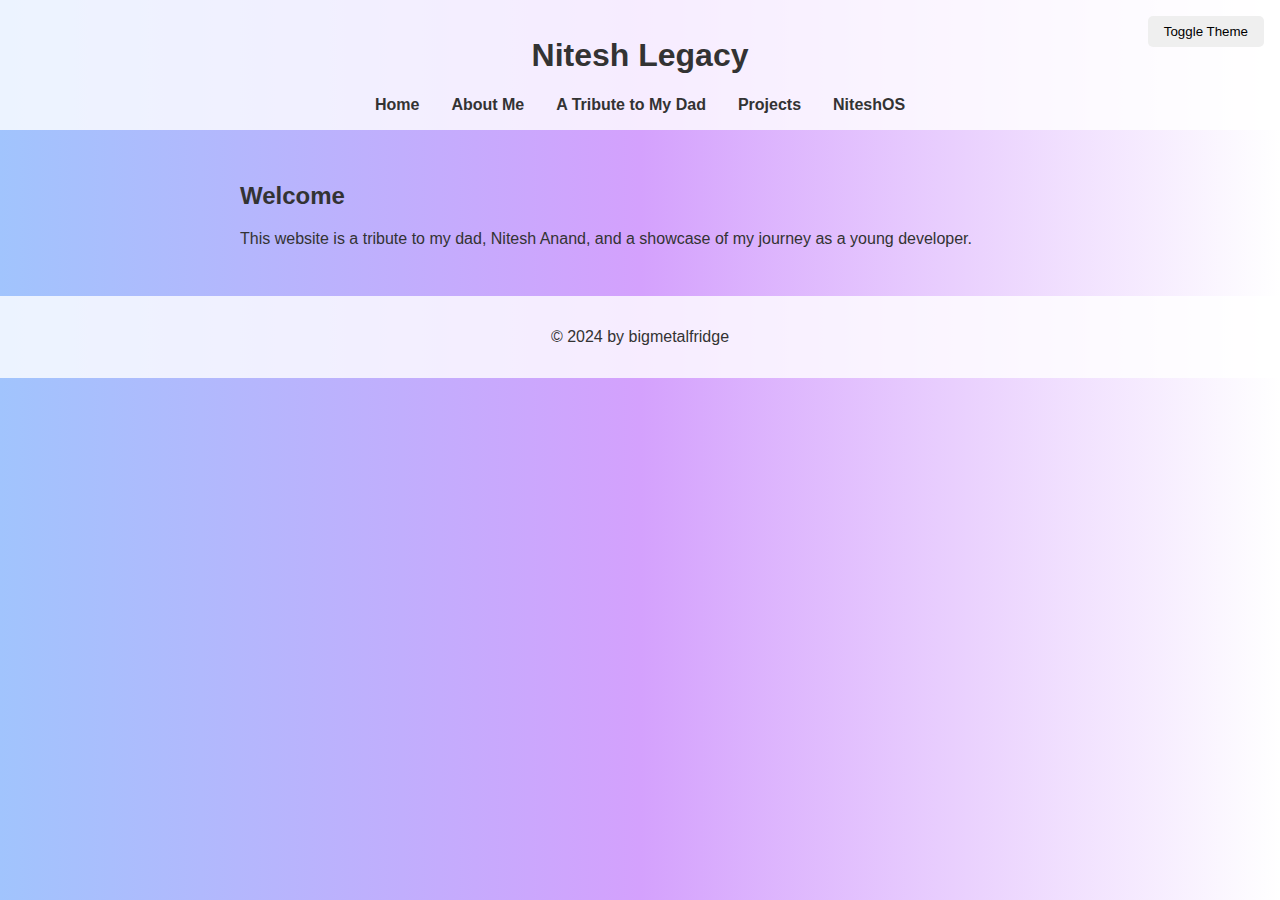
<file: index.html>
<!DOCTYPE html>
<html lang="en">
<head>
    <meta charset="UTF-8">
    <meta name="viewport" content="width=device-width, initial-scale=1.0">
    <title>Nitesh Legacy</title>
    <link rel="stylesheet" href="styles/style.css">
</head>
<body>
    <header>
        <h1>Nitesh Legacy</h1>
        <nav>
            <ul>
                <li><a href="/">Home</a></li>
                <li><a href="/about-me">About Me</a></li>
                <li><a href="/dad">A Tribute to My Dad</a></li>
                <li><a href="/projects">Projects</a></li>
                <li><a href="/os">NiteshOS</a></li>
            </ul>
        </nav>
    </header>
    <main>
        <section>
            <h2>Welcome</h2>
            <p>This website is a tribute to my dad, Nitesh Anand, and a showcase of my journey as a young developer.</p>
        </section>
    </main>
    <footer>
        <p>&copy; 2024 by bigmetalfridge</p>
    </footer>
    <button class="theme-switcher">Toggle Theme</button>
    <script src="scripts/main.js" defer></script>
</body>
</html>
</file>
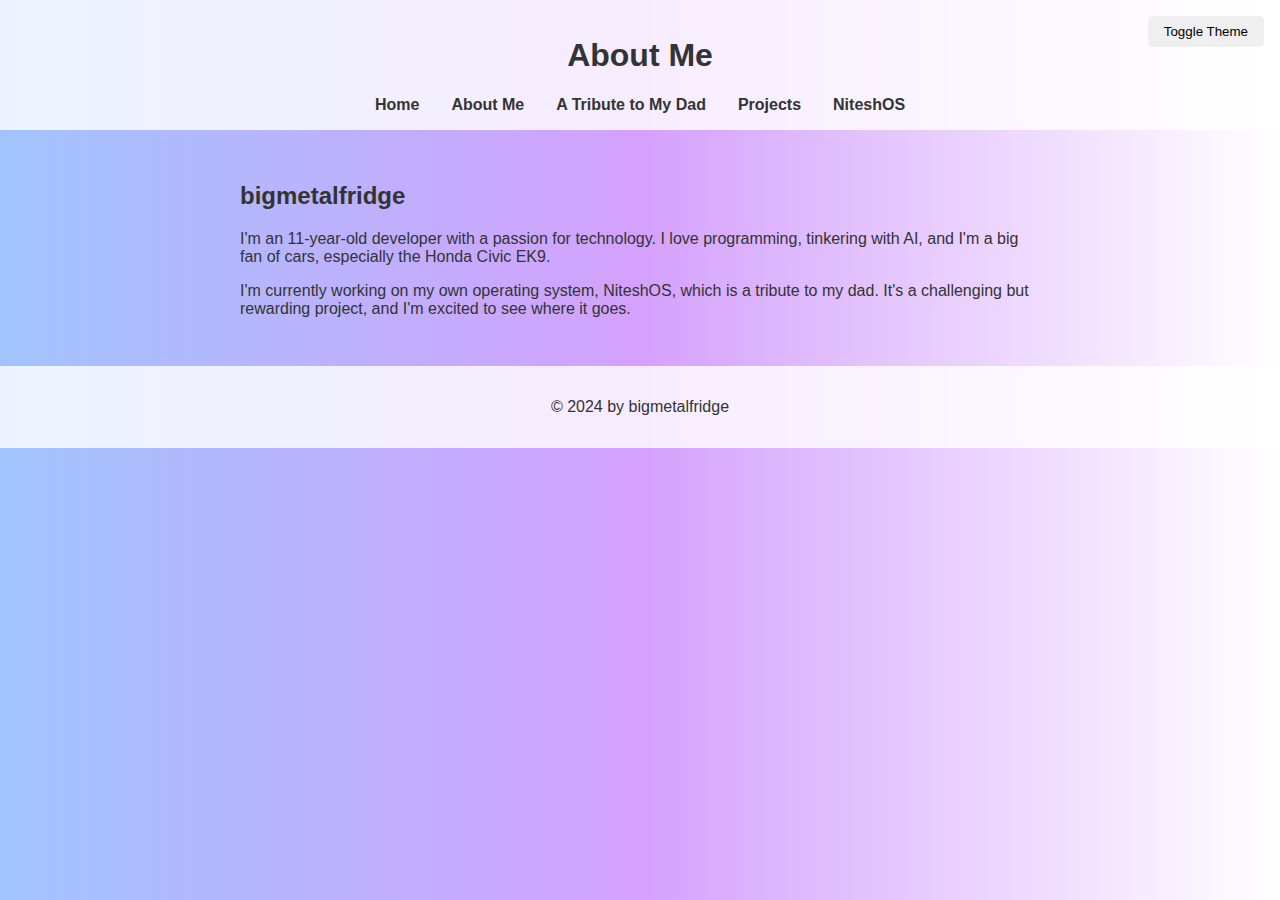
<file: about-me/index.html>
<!DOCTYPE html>
<html lang="en">
<head>
    <meta charset="UTF-8">
    <meta name="viewport" content="width=device-width, initial-scale=1.0">
    <title>About Me - Nitesh Legacy</title>
    <link rel="stylesheet" href="../styles/style.css">
</head>
<body>
    <header>
        <h1>About Me</h1>
        <nav>
            <ul>
                <li><a href="/">Home</a></li>
                <li><a href="/about-me">About Me</a></li>
                <li><a href="/dad">A Tribute to My Dad</a></li>
                <li><a href="/projects">Projects</a></li>
                <li><a href="/os">NiteshOS</a></li>
            </ul>
        </nav>
    </header>
    <main>
        <section>
            <h2>bigmetalfridge</h2>
            <p>I'm an 11-year-old developer with a passion for technology. I love programming, tinkering with AI, and I'm a big fan of cars, especially the Honda Civic EK9.</p>
            <p>I'm currently working on my own operating system, NiteshOS, which is a tribute to my dad. It's a challenging but rewarding project, and I'm excited to see where it goes.</p>
        </section>
    </main>
    <footer>
        <p>&copy; 2024 by bigmetalfridge</p>
    </footer>
    <button class="theme-switcher">Toggle Theme</button>
    <script src="../scripts/main.js" defer></script>
</body>
</html>
</file>
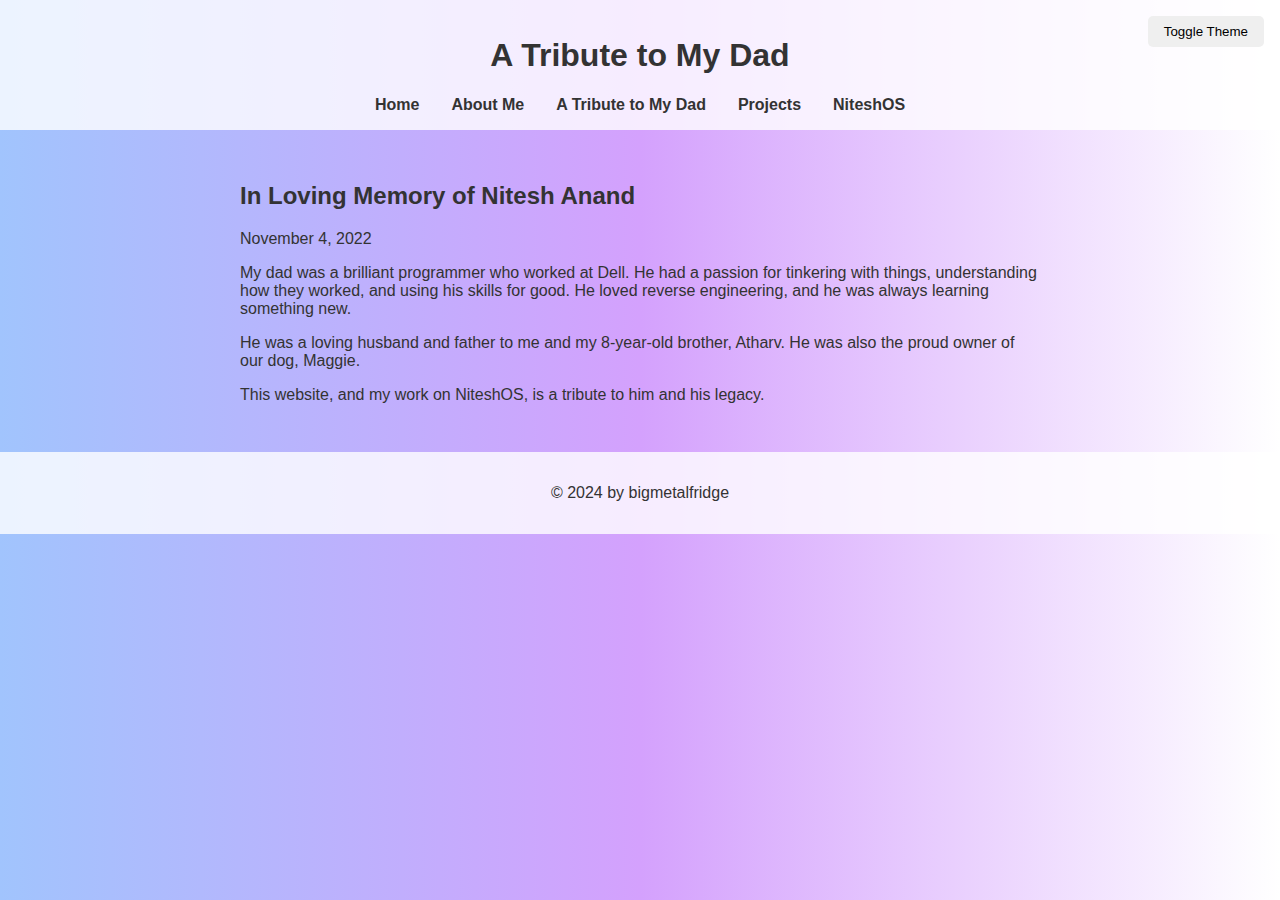
<file: dad/index.html>
<!DOCTYPE html>
<html lang="en">
<head>
    <meta charset="UTF-8">
    <meta name="viewport" content="width=device-width, initial-scale=1.0">
    <title>A Tribute to Nitesh Anand - Nitesh Legacy</title>
    <link rel="stylesheet" href="../styles/style.css">
</head>
<body>
    <header>
        <h1>A Tribute to My Dad</h1>
        <nav>
            <ul>
                <li><a href="/">Home</a></li>
                <li><a href="/about-me">About Me</a></li>
                <li><a href="/dad">A Tribute to My Dad</a></li>
                <li><a href="/projects">Projects</a></li>
                <li><a href="/os">NiteshOS</a></li>
            </ul>
        </nav>
    </header>
    <main>
        <section>
            <h2>In Loving Memory of Nitesh Anand</h2>
            <p>November 4, 2022</p>
            <p>My dad was a brilliant programmer who worked at Dell. He had a passion for tinkering with things, understanding how they worked, and using his skills for good. He loved reverse engineering, and he was always learning something new.</p>
            <p>He was a loving husband and father to me and my 8-year-old brother, Atharv. He was also the proud owner of our dog, Maggie.</p>
            <p>This website, and my work on NiteshOS, is a tribute to him and his legacy.</p>
        </section>
    </main>
    <footer>
        <p>&copy; 2024 by bigmetalfridge</p>
    </footer>
    <button class="theme-switcher">Toggle Theme</button>
    <script src="../scripts/main.js" defer></script>
</body>
</html>
</file>
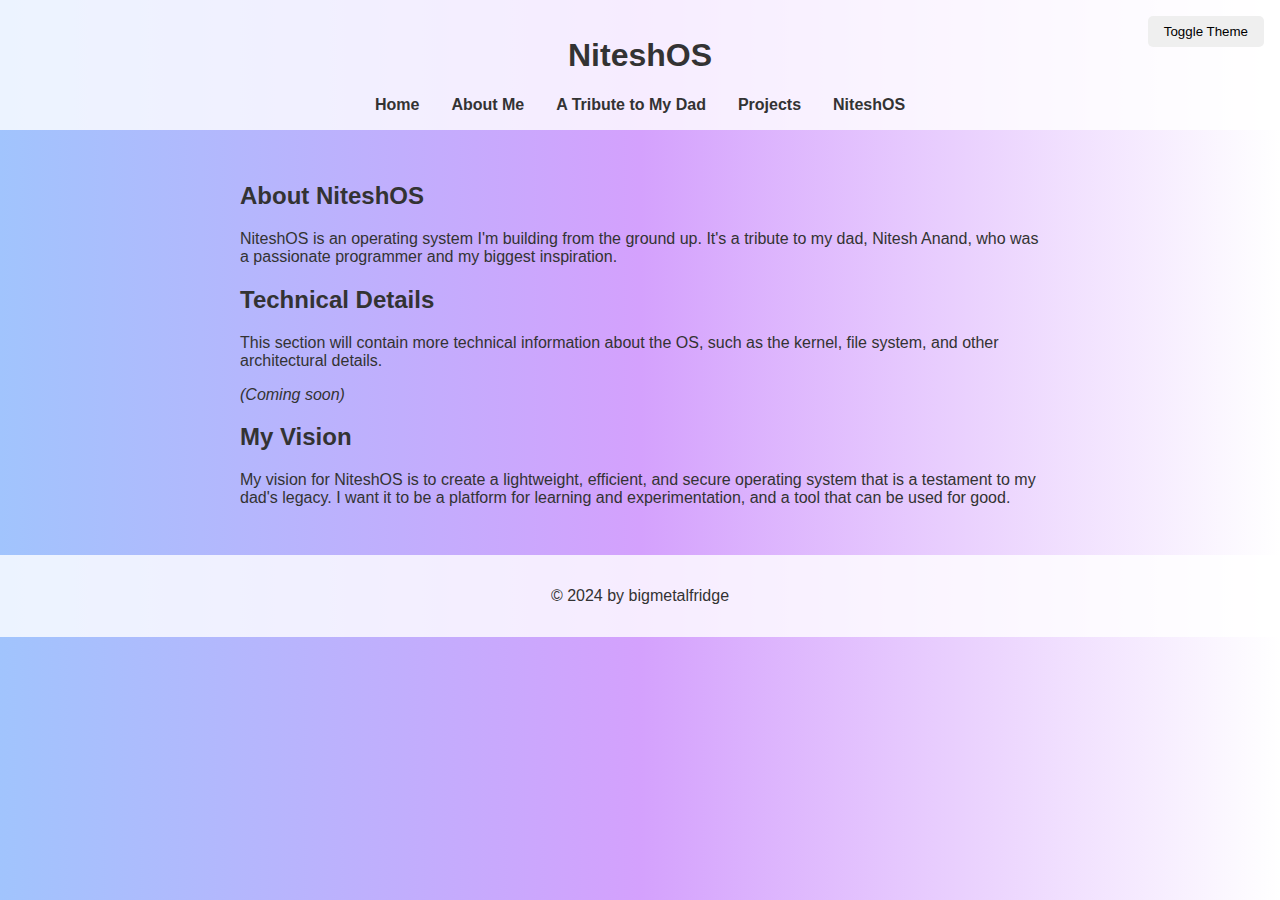
<file: os/index.html>
<!DOCTYPE html>
<html lang="en">
<head>
    <meta charset="UTF-8">
    <meta name="viewport" content="width=device-width, initial-scale=1.0">
    <title>NiteshOS - Nitesh Legacy</title>
    <link rel="stylesheet" href="../styles/style.css">
</head>
<body>
    <header>
        <h1>NiteshOS</h1>
        <nav>
            <ul>
                <li><a href="/">Home</a></li>
                <li><a href="/about-me">About Me</a></li>
                <li><a href="/dad">A Tribute to My Dad</a></li>
                <li><a href="/projects">Projects</a></li>
                <li><a href="/os">NiteshOS</a></li>
            </ul>
        </nav>
    </header>
    <main>
        <section>
            <h2>About NiteshOS</h2>
            <p>NiteshOS is an operating system I'm building from the ground up. It's a tribute to my dad, Nitesh Anand, who was a passionate programmer and my biggest inspiration.</p>
        </section>
        <section>
            <h2>Technical Details</h2>
            <p>This section will contain more technical information about the OS, such as the kernel, file system, and other architectural details.</p>
            <p><em>(Coming soon)</em></p>
        </section>
        <section>
            <h2>My Vision</h2>
            <p>My vision for NiteshOS is to create a lightweight, efficient, and secure operating system that is a testament to my dad's legacy. I want it to be a platform for learning and experimentation, and a tool that can be used for good.</p>
        </section>
    </main>
    <footer>
        <p>&copy; 2024 by bigmetalfridge</p>
    </footer>
    <button class="theme-switcher">Toggle Theme</button>
    <script src="../scripts/main.js" defer></script>
</body>
</html>
</file>
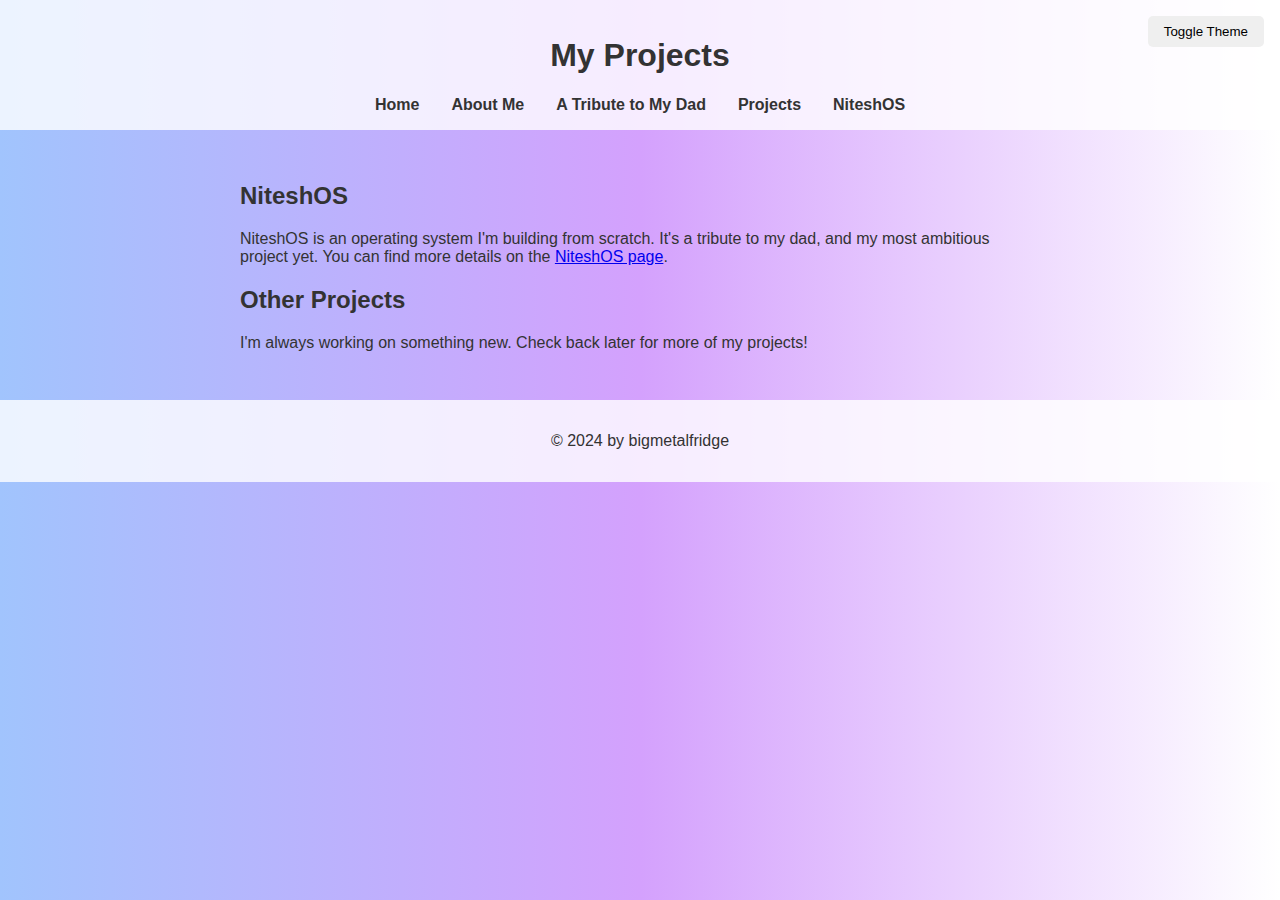
<file: projects/index.html>
<!DOCTYPE html>
<html lang="en">
<head>
    <meta charset="UTF-8">
    <meta name="viewport" content="width=device-width, initial-scale=1.0">
    <title>Projects - Nitesh Legacy</title>
    <link rel="stylesheet" href="../styles/style.css">
</head>
<body>
    <header>
        <h1>My Projects</h1>
        <nav>
            <ul>
                <li><a href="/">Home</a></li>
                <li><a href="/about-me">About Me</a></li>
                <li><a href="/dad">A Tribute to My Dad</a></li>
                <li><a href="/projects">Projects</a></li>
                <li><a href="/os">NiteshOS</a></li>
            </ul>
        </nav>
    </header>
    <main>
        <section>
            <h2>NiteshOS</h2>
            <p>NiteshOS is an operating system I'm building from scratch. It's a tribute to my dad, and my most ambitious project yet. You can find more details on the <a href="/os">NiteshOS page</a>.</p>
        </section>
        <section>
            <h2>Other Projects</h2>
            <p>I'm always working on something new. Check back later for more of my projects!</p>
        </section>
    </main>
    <footer>
        <p>&copy; 2024 by bigmetalfridge</p>
    </footer>
    <button class="theme-switcher">Toggle Theme</button>
    <script src="../scripts/main.js" defer></script>
</body>
</html>
</file>
<file: styles/style.css>
/* General styles */
body {
    font-family: sans-serif;
    margin: 0;
    background: linear-gradient(to right, #a1c4fd, #d4a1fd, #ffffff);
    color: #333;
    transition: background-color 0.3s, color 0.3s;
}

header {
    background: rgba(255, 255, 255, 0.8);
    padding: 1rem;
    text-align: center;
}

nav ul {
    list-style: none;
    padding: 0;
    margin: 0;
    display: flex;
    justify-content: center;
}

nav ul li {
    margin: 0 1rem;
}

nav a {
    text-decoration: none;
    color: #333;
    font-weight: bold;
}

main {
    padding: 2rem;
    max-width: 800px;
    margin: 0 auto;
}

footer {
    text-align: center;
    padding: 1rem;
    background: rgba(255, 255, 255, 0.8);
}

/* Theme switcher button */
.theme-switcher {
    position: fixed;
    top: 1rem;
    right: 1rem;
    padding: 0.5rem 1rem;
    border: none;
    border-radius: 5px;
    cursor: pointer;
}

/* Dark theme */
body.dark-theme {
    background: linear-gradient(to right, #434343, #000000);
    color: #f1f1f1;
}

body.dark-theme header,
body.dark-theme footer {
    background: rgba(0, 0, 0, 0.8);
}

body.dark-theme nav a {
    color: #f1f1f1;
}
</file>
